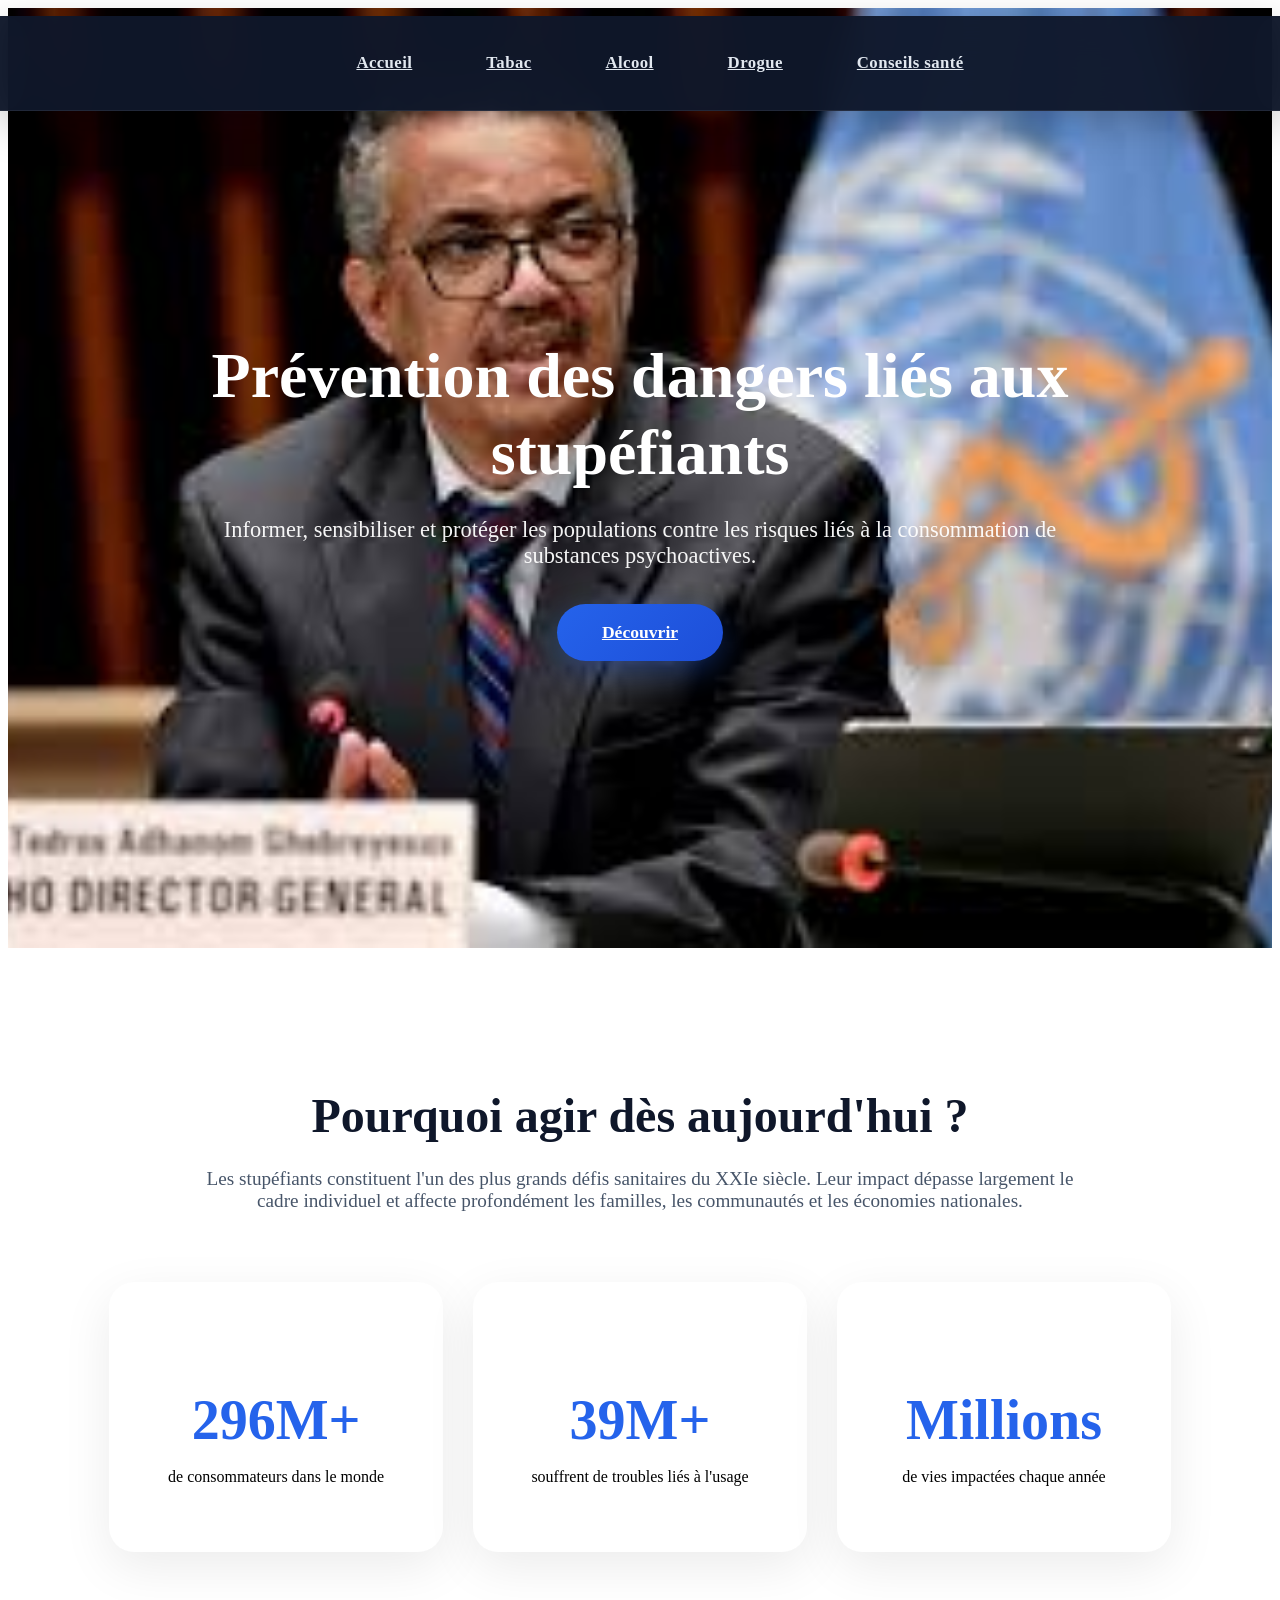
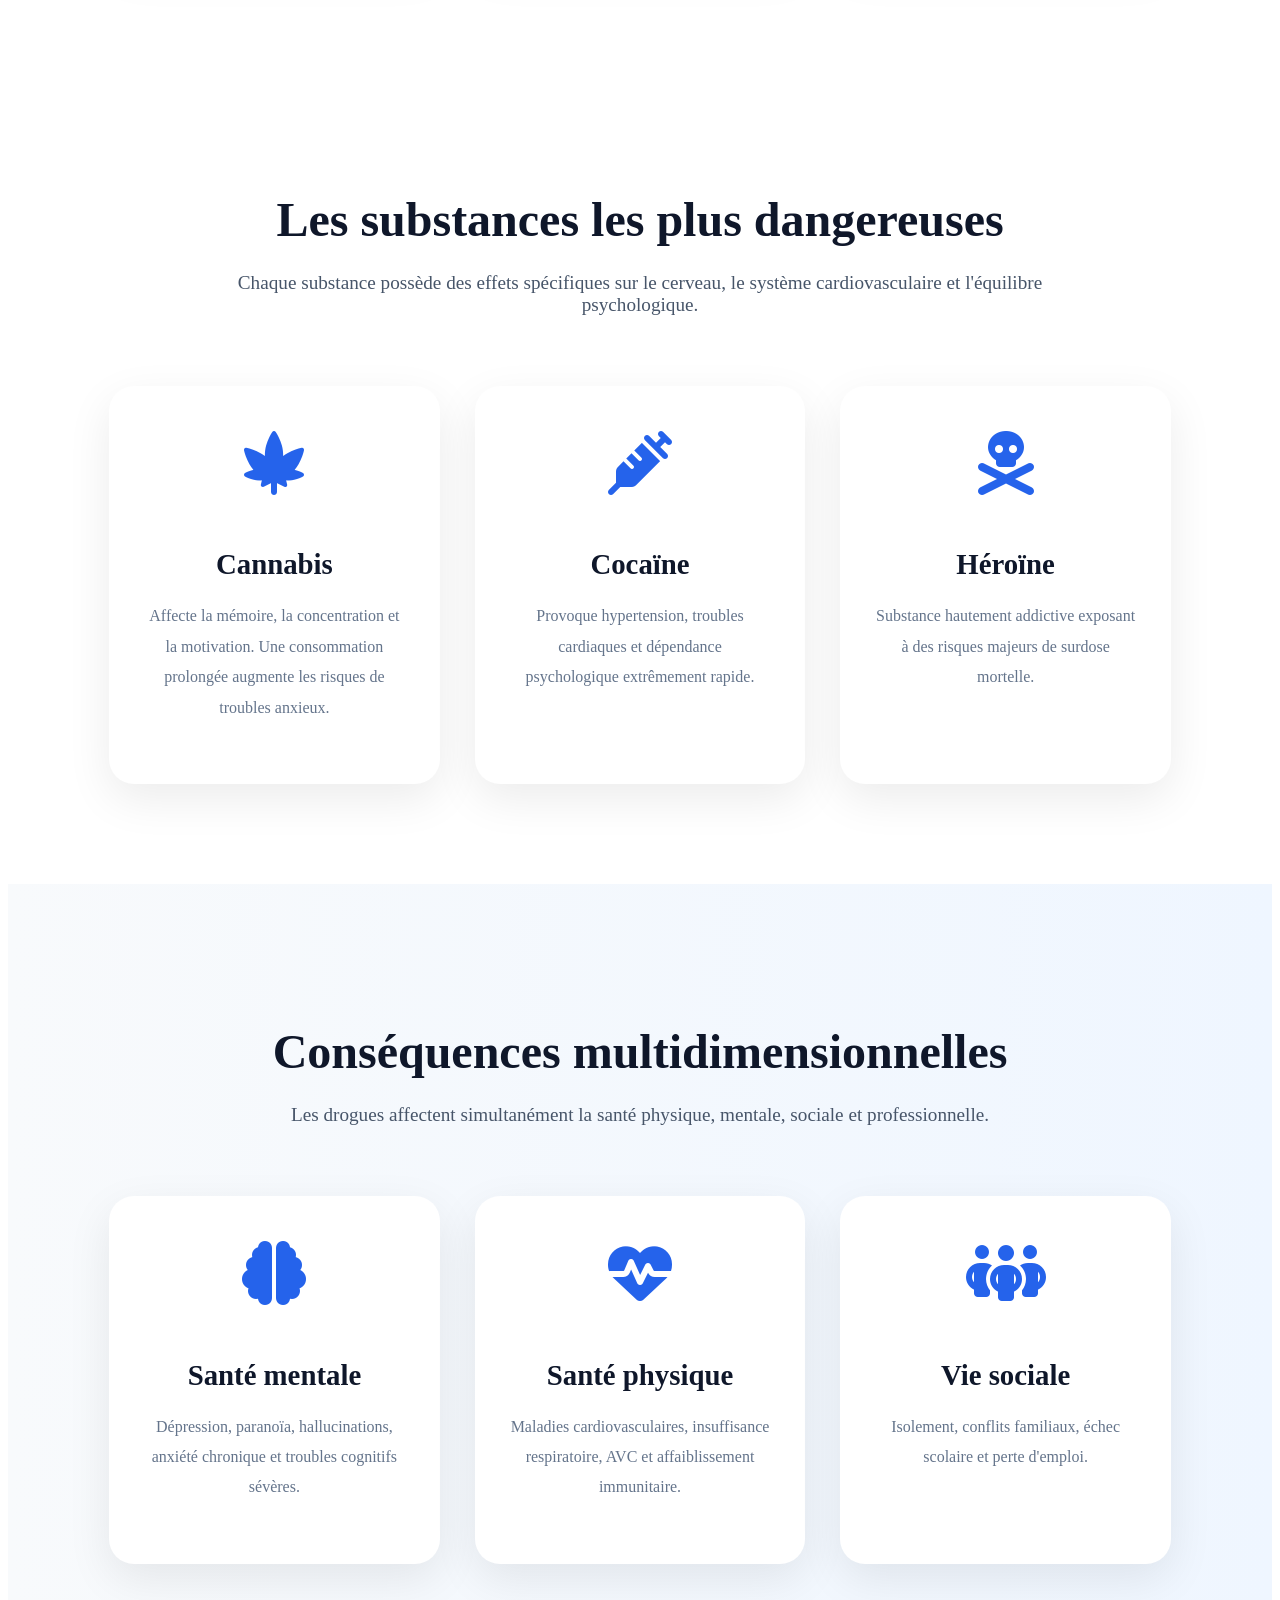
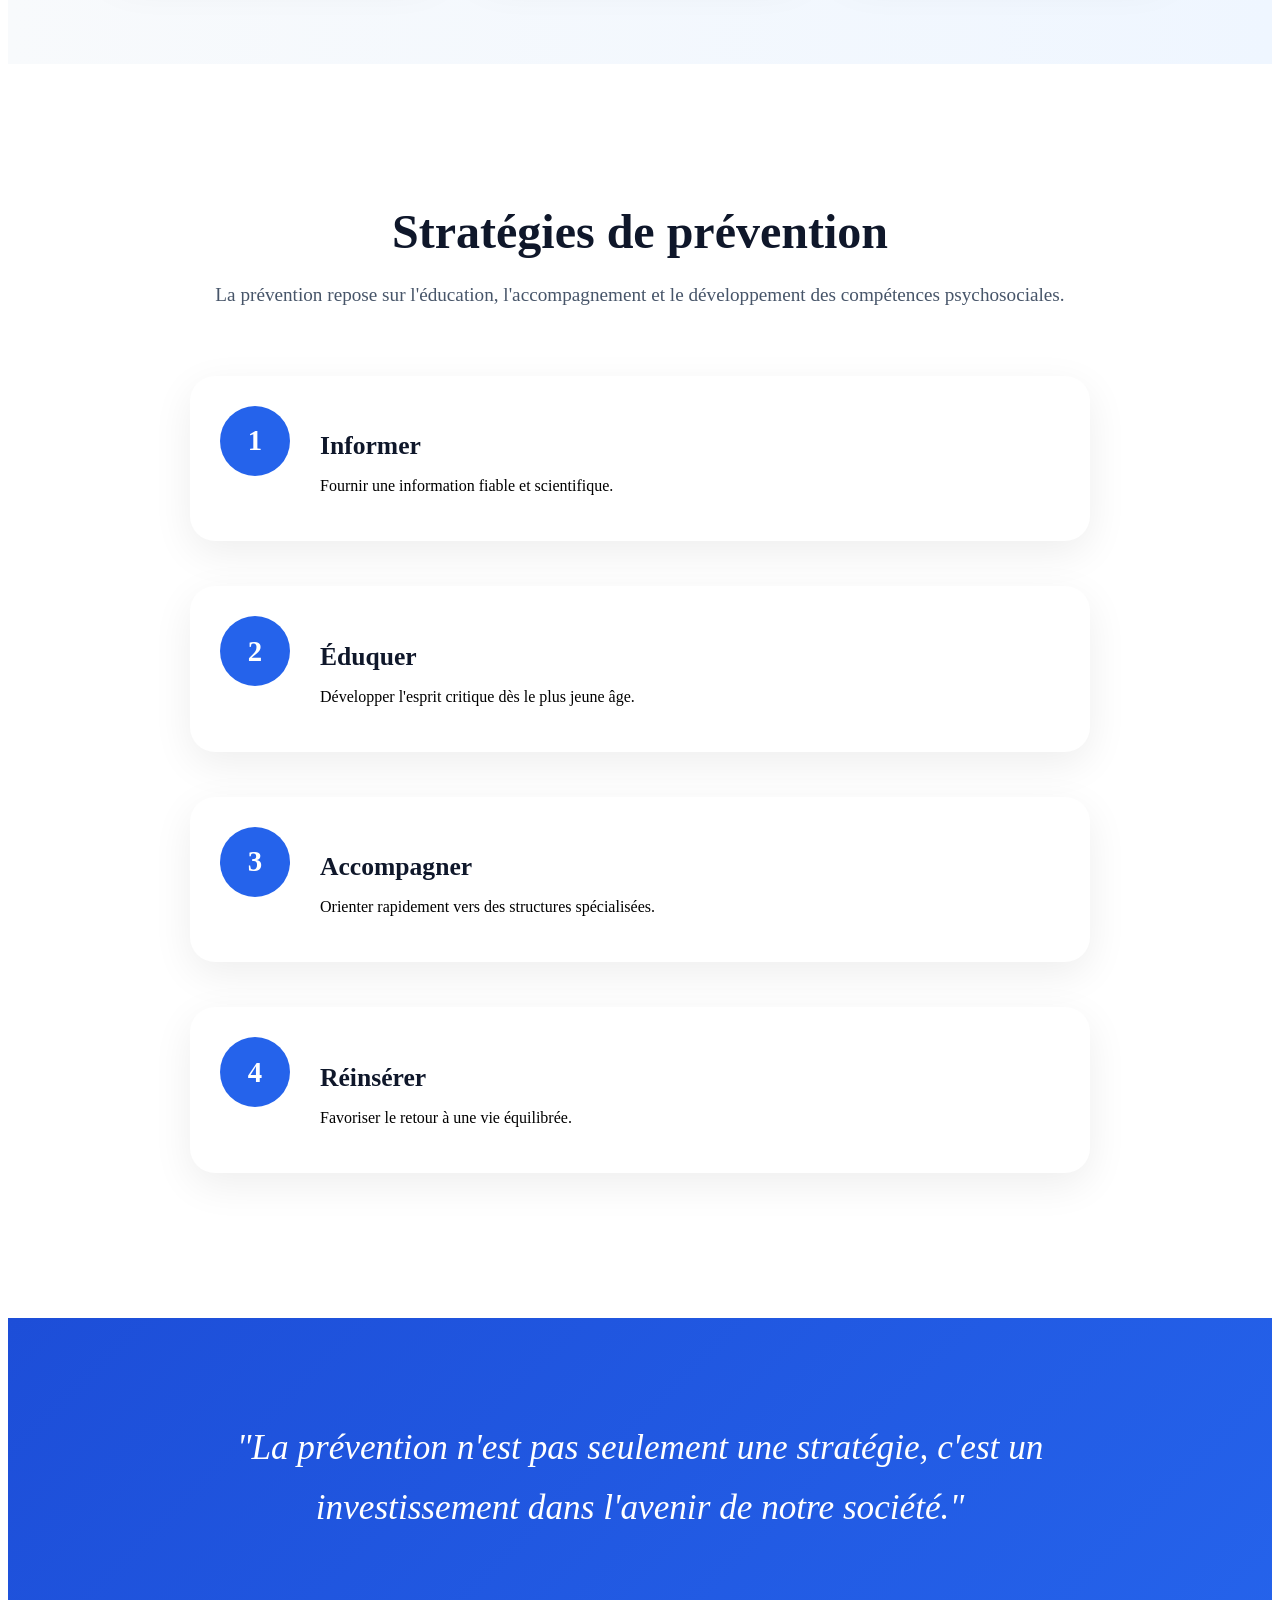
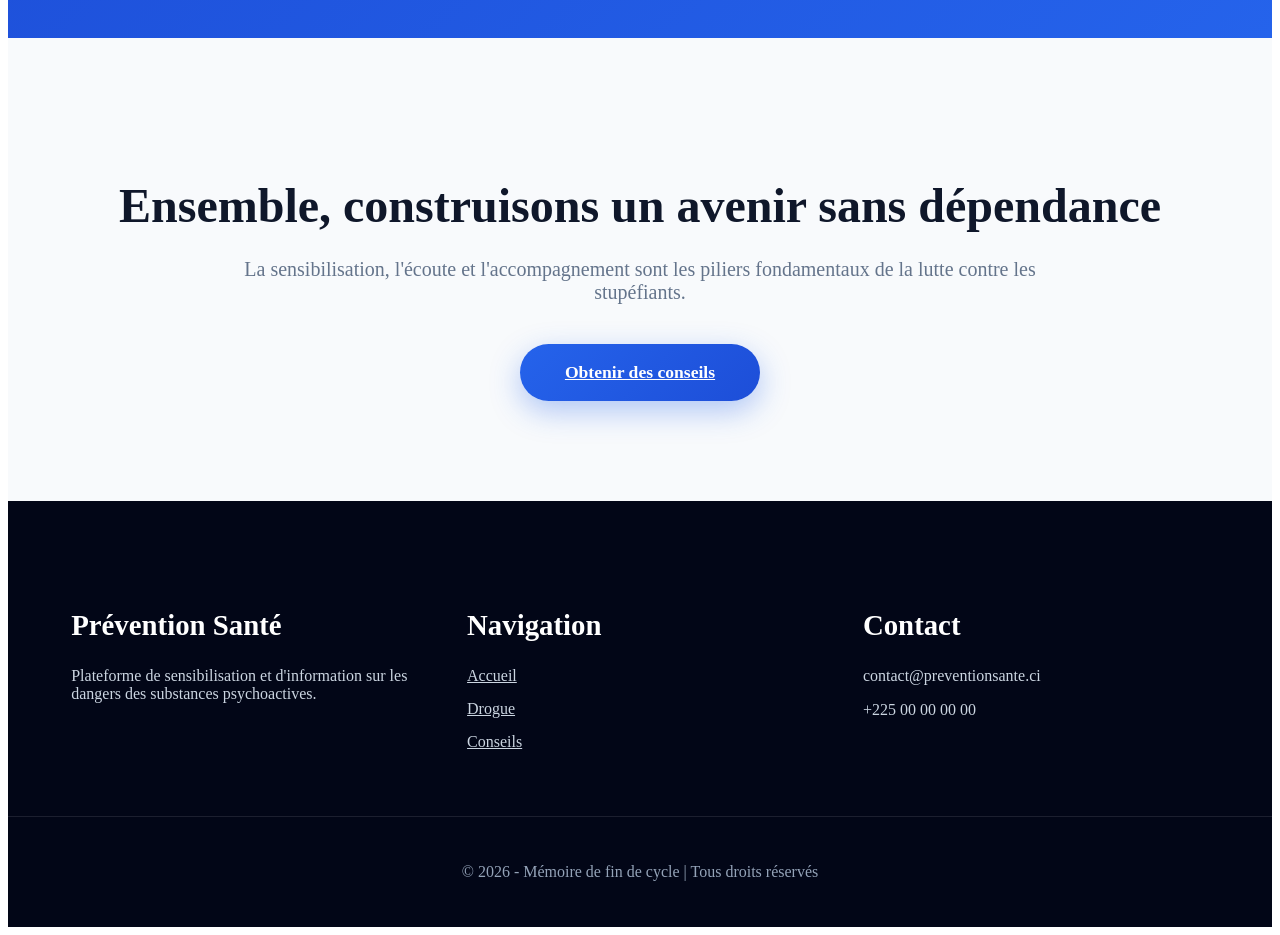
<file: index.html>
<!DOCTYPE html>
<html lang="fr">
<head>
    <meta charset="UTF-8">
    <meta name="viewport" content="width=device-width, initial-scale=1.0">
    <title>Prévention Santé - Stupéfiants</title>
    <link rel="stylesheet" href="style.css">
    <link rel="stylesheet" href="https://cdnjs.cloudflare.com/ajax/libs/font-awesome/6.5.0/css/all.min.css">
</head>
<body>

<menu class="menus">
    <ul>
        <li><a href="index.html">Accueil</a></li>
        <li><a href="tabac.html">Tabac</a></li>
        <li><a href="alcool.html">Alcool</a></li>
        <li><a href="drogue.html">Drogue</a></li>
        <li><a href="conseils.html">Conseils santé</a></li>
        <li id="icones-traitement"><i class="fa-solid fa-bars"></i></li>
    </ul>
</menu>

<header class="hero-image">
    <div class="overlay">
        <h1>Prévention des dangers liés aux stupéfiants</h1>
        <p>
            Informer, sensibiliser et protéger les populations contre les risques
            liés à la consommation de substances psychoactives.
        </p>
        <a href="#decouvrir" class="btn-hero">Découvrir</a>
    </div>
</header>

<main>

<section class="section presentation" id="decouvrir">
    <div class="section-title">
        <h2>Pourquoi agir dès aujourd'hui ?</h2>
        <p>
            Les stupéfiants constituent l'un des plus grands défis sanitaires du XXIe siècle.
            Leur impact dépasse largement le cadre individuel et affecte profondément
            les familles, les communautés et les économies nationales.
        </p>
    </div>

    <div class="stats">
        <div class="stat-box">
            <h3>296M+</h3>
            <p>de consommateurs dans le monde</p>
        </div>

        <div class="stat-box">
            <h3>39M+</h3>
            <p>souffrent de troubles liés à l'usage</p>
        </div>

        <div class="stat-box">
            <h3>Millions</h3>
            <p>de vies impactées chaque année</p>
        </div>
    </div>
</section>

<section class="section">
    <div class="section-title">
        <h2>Les substances les plus dangereuses</h2>
        <p>
            Chaque substance possède des effets spécifiques sur le cerveau,
            le système cardiovasculaire et l'équilibre psychologique.
        </p>
    </div>

    <div class="grid">
        <div class="card">
            <i class="fa-solid fa-cannabis"></i>
            <h3>Cannabis</h3>
            <p>
                Affecte la mémoire, la concentration et la motivation.
                Une consommation prolongée augmente les risques de troubles anxieux.
            </p>
        </div>

        <div class="card">
            <i class="fa-solid fa-syringe"></i>
            <h3>Cocaïne</h3>
            <p>
                Provoque hypertension, troubles cardiaques
                et dépendance psychologique extrêmement rapide.
            </p>
        </div>

        <div class="card">
            <i class="fa-solid fa-skull-crossbones"></i>
            <h3>Héroïne</h3>
            <p>
                Substance hautement addictive exposant
                à des risques majeurs de surdose mortelle.
            </p>
        </div>
    </div>
</section>

<section class="section consequences">
    <div class="section-title">
        <h2>Conséquences multidimensionnelles</h2>
        <p>
            Les drogues affectent simultanément la santé physique,
            mentale, sociale et professionnelle.
        </p>
    </div>

    <div class="grid">
        <div class="card">
            <i class="fa-solid fa-brain"></i>
            <h3>Santé mentale</h3>
            <p>
                Dépression, paranoïa, hallucinations,
                anxiété chronique et troubles cognitifs sévères.
            </p>
        </div>

        <div class="card">
            <i class="fa-solid fa-heart-pulse"></i>
            <h3>Santé physique</h3>
            <p>
                Maladies cardiovasculaires, insuffisance respiratoire,
                AVC et affaiblissement immunitaire.
            </p>
        </div>

        <div class="card">
            <i class="fa-solid fa-people-group"></i>
            <h3>Vie sociale</h3>
            <p>
                Isolement, conflits familiaux,
                échec scolaire et perte d'emploi.
            </p>
        </div>
    </div>
</section>

<section class="section prevention-section">
    <div class="section-title">
        <h2>Stratégies de prévention</h2>
        <p>
            La prévention repose sur l'éducation, l'accompagnement
            et le développement des compétences psychosociales.
        </p>
    </div>

    <div class="timeline">
        <div class="timeline-item">
            <span>1</span>
            <div>
                <h3>Informer</h3>
                <p>Fournir une information fiable et scientifique.</p>
            </div>
        </div>

        <div class="timeline-item">
            <span>2</span>
            <div>
                <h3>Éduquer</h3>
                <p>Développer l'esprit critique dès le plus jeune âge.</p>
            </div>
        </div>

        <div class="timeline-item">
            <span>3</span>
            <div>
                <h3>Accompagner</h3>
                <p>Orienter rapidement vers des structures spécialisées.</p>
            </div>
        </div>

        <div class="timeline-item">
            <span>4</span>
            <div>
                <h3>Réinsérer</h3>
                <p>Favoriser le retour à une vie équilibrée.</p>
            </div>
        </div>
    </div>
</section>

<section class="section quote-section">
    <blockquote>
        "La prévention n'est pas seulement une stratégie,
        c'est un investissement dans l'avenir de notre société."
    </blockquote>
</section>

<section class="section cta-section">
    <h2>Ensemble, construisons un avenir sans dépendance</h2>
    <p>
        La sensibilisation, l'écoute et l'accompagnement
        sont les piliers fondamentaux de la lutte contre les stupéfiants.
    </p>
    <a href="conseils.html" class="btn-primary">
        Obtenir des conseils
    </a>
</section>

</main>

<footer class="footer">
    <div class="footer-content">
        <div class="footer-box">
            <h3>Prévention Santé</h3>
            <p>
                Plateforme de sensibilisation et d'information
                sur les dangers des substances psychoactives.
            </p>
        </div>

        <div class="footer-box">
            <h3>Navigation</h3>
            <a href="index.html">Accueil</a>
            <a href="drogue.html">Drogue</a>
            <a href="conseils.html">Conseils</a>
        </div>

        <div class="footer-box">
            <h3>Contact</h3>
            <p>contact@preventionsante.ci</p>
            <p>+225 00 00 00 00</p>
        </div>
    </div>

    <div class="footer-bottom">
        <p>© 2026 - Mémoire de fin de cycle | Tous droits réservés</p>
    </div>
</footer>

</body>
</html>
</file>
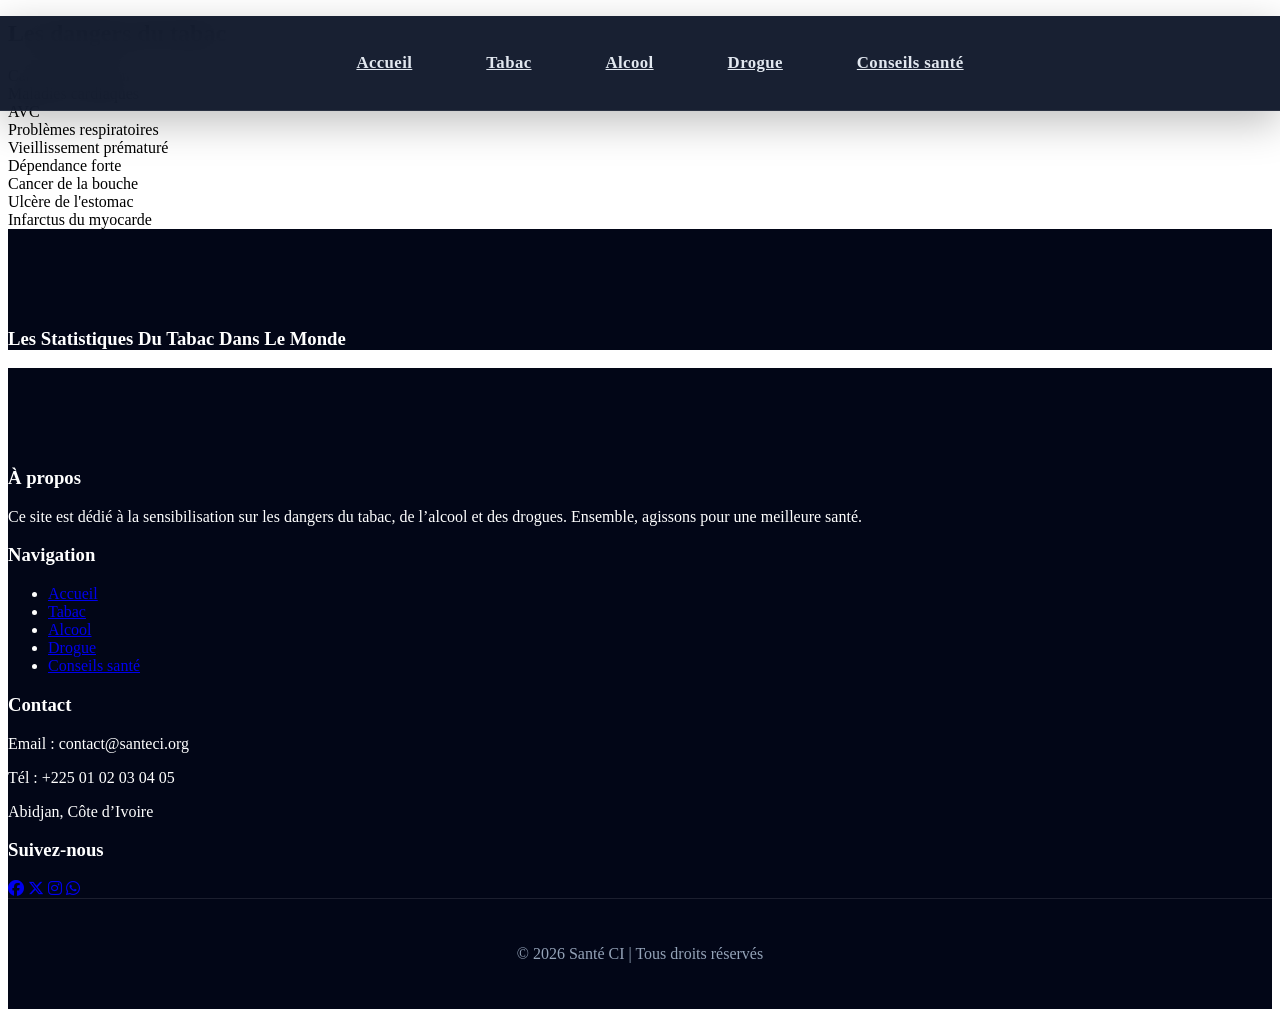
<file: tabac.html>
<!DOCTYPE html>
<html lang="en">
<head>
    <meta charset="UTF-8">
    <meta name="viewport" content="width=device-width, initial-scale=1.0">
    <link rel="stylesheet" href="https://cdnjs.cloudflare.com/ajax/libs/font-awesome/6.5.0/css/all.min.css">
    <link rel="stylesheet" href="style.css">
    <title>Document</title>
</head>
<body>
     <menu class="menus">
        <ul>
        <li><a href="index.html">Accueil</a></li>
        <li><a href="tabac.html">Tabac</a></li>
        <li><a href="alcool.html">Alcool</a></li>
        <li><a href="drogue.html">Drogue</a></li>
        <li><a href="conseils.html">Conseils santé</a></li>
        <li id="icones-traitement"><i class="fa-solid fa-bars"></i></li>
         </ul>
    </menu>


<!-- DANGERS -->
<section class="danger">
    <h2>Les dangers du tabac</h2>

    <div class="danger-grid">
        <div>Cancer du poumon</div>
        <div>Maladies cardiaques</div>
        <div>AVC</div>
        <div>Problèmes respiratoires</div>
        <div>Vieillissement prématuré</div>
        <div>Dépendance forte</div>
        <div>Cancer de la bouche</div>
        <div>Ulcère de l'estomac</div>
        <div>Infarctus du myocarde</div>
    </div>
</section>
<div class="footer">
    <h3>Les Statistiques Du Tabac Dans Le Monde</h3>
    
</div>
 <footer class="footer">
    <div class="footer-container">

        <!-- Section 1 : A propos -->
        <div class="footer-section">
            <h3>À propos</h3>
            <p>
                Ce site est dédié à la sensibilisation sur les dangers du tabac,
                de l’alcool et des drogues. Ensemble, agissons pour une meilleure santé.
            </p>
        </div>

        <!-- Section 2 : Liens rapides -->
        <div class="footer-section">
            <h3>Navigation</h3>
            <ul>
                <li><a href="#">Accueil</a></li>
                <li><a href="#">Tabac</a></li>
                <li><a href="#">Alcool</a></li>
                <li><a href="#">Drogue</a></li>
                <li><a href="#">Conseils santé</a></li>
            </ul>
        </div>

        <!-- Section 3 : Contacts -->
        <div class="footer-section">
            <h3>Contact</h3>
            <p>Email : contact@santeci.org</p>
            <p>Tél : +225 01 02 03 04 05</p>
            <p>Abidjan, Côte d’Ivoire</p>
        </div>

        <!-- Section 4 : Réseaux sociaux -->
        <div class="footer-section">
            <h3>Suivez-nous</h3>
            <div class="socials">
                <a href="#"><i class="fa-brands fa-facebook"></i></a>
                <a href="#"><i class="fa-brands fa-x-twitter"></i></a>
                <a href="#"><i class="fa-brands fa-instagram"></i></a>
                <a href="#"><i class="fa-brands fa-whatsapp"></i></a>
            </div>
        </div>

    </div>

    <!-- Bas du footer -->
    <div class="footer-bottom">
        <p>© 2026 Santé CI | Tous droits réservés</p>
    </div>
</footer>
</body>
</html>
</file>
<file: style.css>
.hero-image{
    height: 100vh;
    background:   url("images/téléchargementDG.jpg") center/cover no-repeat;
    display: flex;
    align-items: center;
    justify-content: center;
    text-align: center;
    color: white;
    padding: 20px;
}

.overlay{
    max-width: 900px;
    animation: fadeUp 1.2s ease;
}

.overlay h1{
    font-size: 4rem;
    margin-bottom: 25px;
    line-height: 1.2;
}

.overlay p{
    font-size: 1.4rem;
    margin-bottom: 35px;
    opacity: 0.95;
}
.menus{
    position: fixed;
    top: 0;
    left: 0;
    width: 100%;
    padding: 22px 0;
    background: rgba(15, 23, 42, 0.96);
    backdrop-filter: blur(18px);
    -webkit-backdrop-filter: blur(18px);
    border-bottom: 1px solid rgba(255,255,255,0.08);
    box-shadow: 0 12px 40px rgba(0,0,0,0.25);
    z-index: 1000;
}

.menus ul{
    width: 92%;
    max-width: 1450px;
    margin: auto;
    display: flex;
    justify-content: center;
    align-items: center;
    gap: 18px;
    list-style: none;
}

.menus ul li a{
    position: relative;
    padding: 15px 28px;
    display: inline-block;
    color: #e2e8f0;
    font-size: 1.05rem;
    font-weight: 600;
    letter-spacing: 0.4px;
    border-radius: 12px;
    transition: all 0.35s ease;
}

.menus ul li a::before{
    content: "";
    position: absolute;
    inset: 0;
    border-radius: 12px;
    background: linear-gradient(135deg, #2563eb, #60a5fa);
    opacity: 0;
    transform: scale(0.8);
    transition: all 0.35s ease;
    z-index: -1;
}

.menus ul li a:hover{
    color: #ffffff;
    transform: translateY(-4px);
}

.menus ul li a:hover::before{
    opacity: 1;
    transform: scale(1);
    box-shadow: 0 15px 35px rgba(37,99,235,0.4);
}

.menus ul li a::after{
    content: "";
    position: absolute;
    left: 50%;
    bottom: -6px;
    width: 0;
    height: 3px;
    border-radius: 10px;
    background: #60a5fa;
    transform: translateX(-50%);
    transition: width 0.35s ease;
}

.menus ul li a:hover::after{
    width: 70%;
}

#icones-traitement{
    display: none;
    width: 58px;
    height: 58px;
    background: linear-gradient(135deg, #2563eb, #1d4ed8);
    color: #ffffff;
    border-radius: 16px;
    cursor: pointer;
    justify-content: center;
    align-items: center;
    font-size: 1.4rem;
    box-shadow: 0 15px 35px rgba(37,99,235,0.35);
    transition: all 0.4s ease;
}

#icones-traitement:hover{
    transform: rotate(90deg) scale(1.05);
    box-shadow: 0 20px 45px rgba(37,99,235,0.45);
}

@media (max-width: 992px){
    .menus ul{
        justify-content: space-between;
    }

    .menus ul li:not(#icones-traitement){
        display: none;
    }

    #icones-traitement{
        display: flex;
    }
}

.btn-hero,
.btn-primary{
    display: inline-block;
    padding: 18px 45px;
    background: linear-gradient(135deg, #2563eb, #1d4ed8);
    color: white;
    border-radius: 50px;
    font-size: 1.1rem;
    font-weight: bold;
    transition: 0.4s ease;
    box-shadow: 0 10px 30px rgba(37,99,235,0.35);
}

.btn-hero:hover,
.btn-primary:hover{
    transform: translateY(-5px);
    box-shadow: 0 15px 40px rgba(37,99,235,0.45);
}

.section{
    padding: 100px 8%;
}

.section-title{
    text-align: center;
    max-width: 900px;
    margin: 0 auto 70px;
}

.section-title h2{
    font-size: 3rem;
    margin-bottom: 25px;
    color: #0f172a;
}

.section-title p{
    font-size: 1.2rem;
    color: #475569;
}

.stats{
    display: grid;
    grid-template-columns: repeat(auto-fit, minmax(260px, 1fr));
    gap: 30px;
    margin-top: 50px;
}

.stat-box{
    background: white;
    padding: 50px 30px;
    text-align: center;
    border-radius: 25px;
    box-shadow: 0 15px 50px rgba(0,0,0,0.08);
    transition: 0.4s;
}

.stat-box:hover{
    transform: translateY(-12px);
}

.stat-box h3{
    font-size: 3.5rem;
    color: #2563eb;
    margin-bottom: 15px;
}

.grid{
    display: grid;
    grid-template-columns: repeat(auto-fit, minmax(320px, 1fr));
    gap: 35px;
}

.card{
    background: white;
    padding: 45px 35px;
    border-radius: 25px;
    box-shadow: 0 15px 45px rgba(0,0,0,0.08);
    transition: 0.4s ease;
    text-align: center;
}

.card:hover{
    transform: translateY(-15px);
    box-shadow: 0 25px 60px rgba(0,0,0,0.15);
}

.card i{
    font-size: 4rem;
    color: #2563eb;
    margin-bottom: 25px;
}

.card h3{
    font-size: 1.8rem;
    margin-bottom: 20px;
    color: #0f172a;
}

.card p{
    color: #64748b;
    line-height: 1.9;
}

.consequences{
    background: linear-gradient(to right, #f8fafc, #eff6ff);
}

.timeline{
    max-width: 900px;
    margin: auto;
}

.timeline-item{
    display: flex;
    gap: 30px;
    align-items: flex-start;
    margin-bottom: 45px;
    padding: 30px;
    background: white;
    border-radius: 25px;
    box-shadow: 0 12px 40px rgba(0,0,0,0.07);
}

.timeline-item span{
    min-width: 70px;
    height: 70px;
    background: #2563eb;
    color: white;
    border-radius: 50%;
    display: flex;
    justify-content: center;
    align-items: center;
    font-size: 1.8rem;
    font-weight: bold;
}

.timeline-item h3{
    margin-bottom: 12px;
    font-size: 1.6rem;
    color: #0f172a;
}

.quote-section{
    background: linear-gradient(135deg, #1d4ed8, #2563eb);
    color: white;
    text-align: center;
}

.quote-section blockquote{
    max-width: 900px;
    margin: auto;
    font-size: 2.2rem;
    line-height: 1.7;
    font-style: italic;
}

.cta-section{
    text-align: center;
    background: #f8fafc;
}

.cta-section h2{
    font-size: 3rem;
    margin-bottom: 25px;
    color: #0f172a;
}

.cta-section p{
    max-width: 850px;
    margin: 0 auto 40px;
    font-size: 1.25rem;
    color: #64748b;
}

.footer{
    background: #020617;
    color: white;
    padding-top: 80px;
}

.footer-content{
    width: 90%;
    max-width: 1300px;
    margin: auto;
    display: grid;
    grid-template-columns: repeat(auto-fit, minmax(280px, 1fr));
    gap: 50px;
    padding-bottom: 50px;
}

.footer-box h3{
    font-size: 1.8rem;
    margin-bottom: 25px;
}

.footer-box p,
.footer-box a{
    display: block;
    margin-bottom: 15px;
    color: #cbd5e1;
    transition: 0.3s;
}

.footer-box a:hover{
    color: #60a5fa;
    padding-left: 8px;
}

.footer-bottom{
    text-align: center;
    padding: 30px;
    border-top: 1px solid rgba(255,255,255,0.1);
    color: #94a3b8;
}

@media (max-width: 768px){
    .overlay h1{
        font-size: 2.6rem;
    }

    .overlay p{
        font-size: 1.1rem;
    }

    .section-title h2,
    .cta-section h2{
        font-size: 2.2rem;
    }

    .quote-section blockquote{
        font-size: 1.6rem;
    }

    .timeline-item{
        flex-direction: column;
        text-align: center;
        align-items: center;
    }
}
</file>
